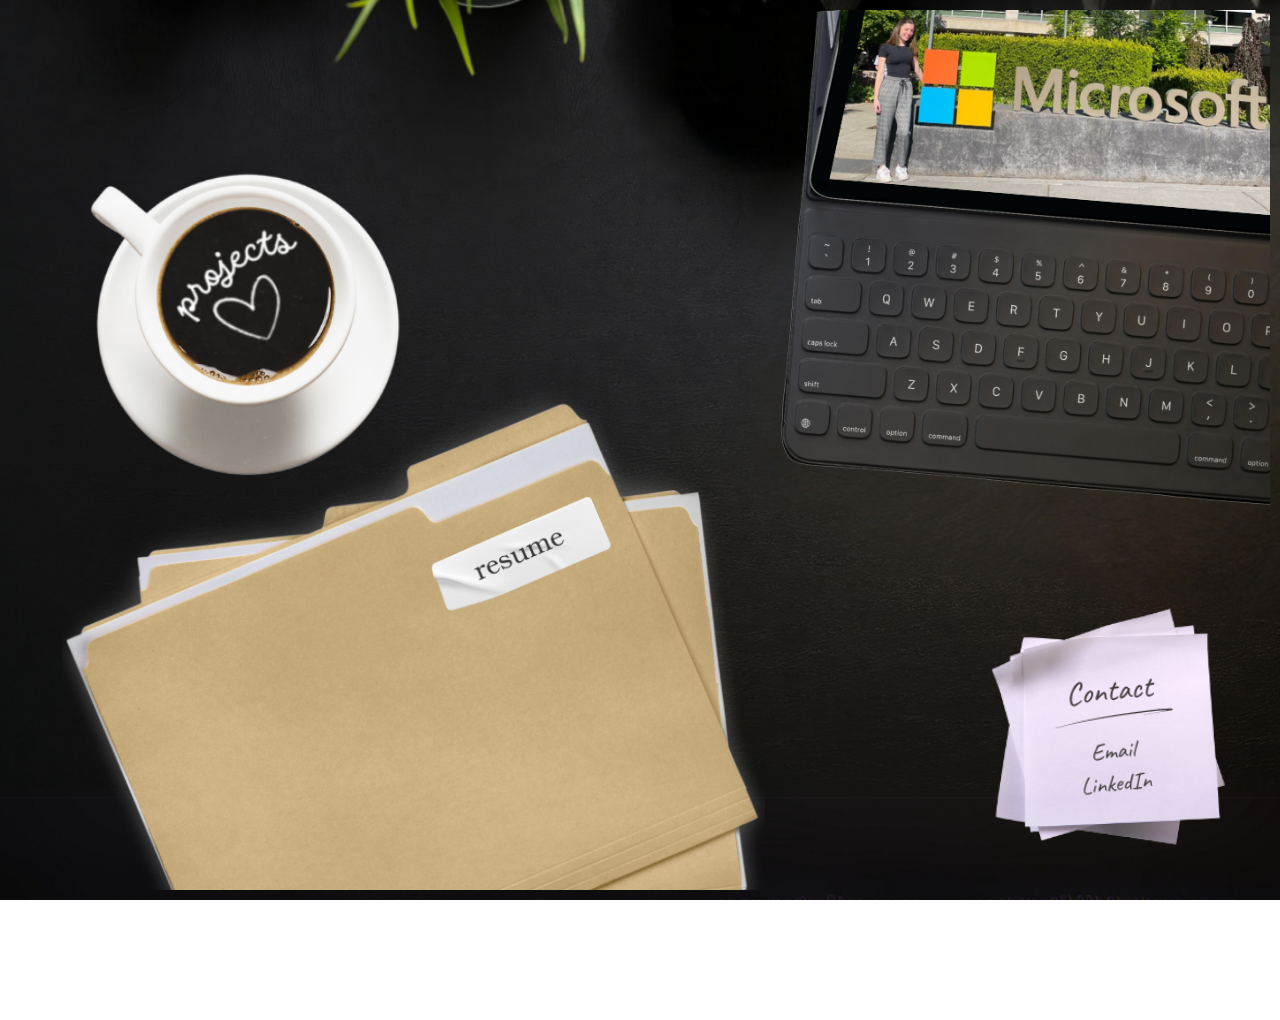
<file: index.html>
<!DOCTYPE html>
<html lang="en">
  <head>
    <meta charset="utf-8">
    <title>Yaara Aybar</title>
    <link href="https://fonts.googleapis.com/css?family=Roboto+Condensed:300%7CCinzel+Decorative:700" rel="stylesheet">
    <link rel="stylesheet" href="style.css" />
    <link rel="icon" href="icon.png" type="image/png">
  </head>
  <body class="home-page">
    <div class="image-container">
      <img src="folder.png" alt="Folder" class="responsive-object" id="folder">
      <img src="headline.png" alt="Headline" class="responsive-object" id="headline">
      <img src="tab.png" alt="Tab" class="responsive-object" id="tab">
      <img src="tea.png" alt="Tea" class="responsive-object" id="tea">
      <img src="notes.png" alt="Notes" class="responsive-object" id="notes">
      <div class="hover-layer">
          <img src="hover-image-tea.png" alt="Hover Image" class="hover-image" data-hover-target="hover-image-tea">
          <img src="hover-image-folder.png" alt="Hover Image" class="hover-image" data-hover-target="hover-image-folder">
          <img src="hover-image-notes.png" alt="Hover Image" class="hover-image" data-hover-target="hover-image-notes">
          <img src="hover-image-tab.png" alt="Hover Image" class="hover-image" data-hover-target="hover-image-tab">
      </div>
    </div>
    <map name="image-map" id="image-map">
      <area shape="circle" data-coords="200,330,80" alt="tea" href="projects.html" class="hover-area" data-hover-target="hover-image-tea" id="projects-map">
      <area shape="rect" data-coords="600,660,730,720" alt="folder" href="resume.html" class="hover-area" data-hover-target="hover-image-folder" id="folder-map">
      <area shape="rect" data-coords="1150,0,1800,350" alt="tablet" href="about.html" class="hover-area" data-hover-target="hover-image-tab" id="about-map">
      <area shape="rect" data-coords="1140,950,1180,975" alt="email" href="mailto:yaara.aybar@outlook.com" class="hover-area" data-hover-target="hover-image-notes" id="email-map">
      <area shape="rect" data-coords="1130,990,1200,1020" alt="LinkedIn" href="https://linkedin.com/in/yaara-aybar" class="hover-area" data-hover-target="hover-image-notes" id="linkedin-map">
    </map>  
    <script src="script.js"></script>
  </body>
</html>
</file>
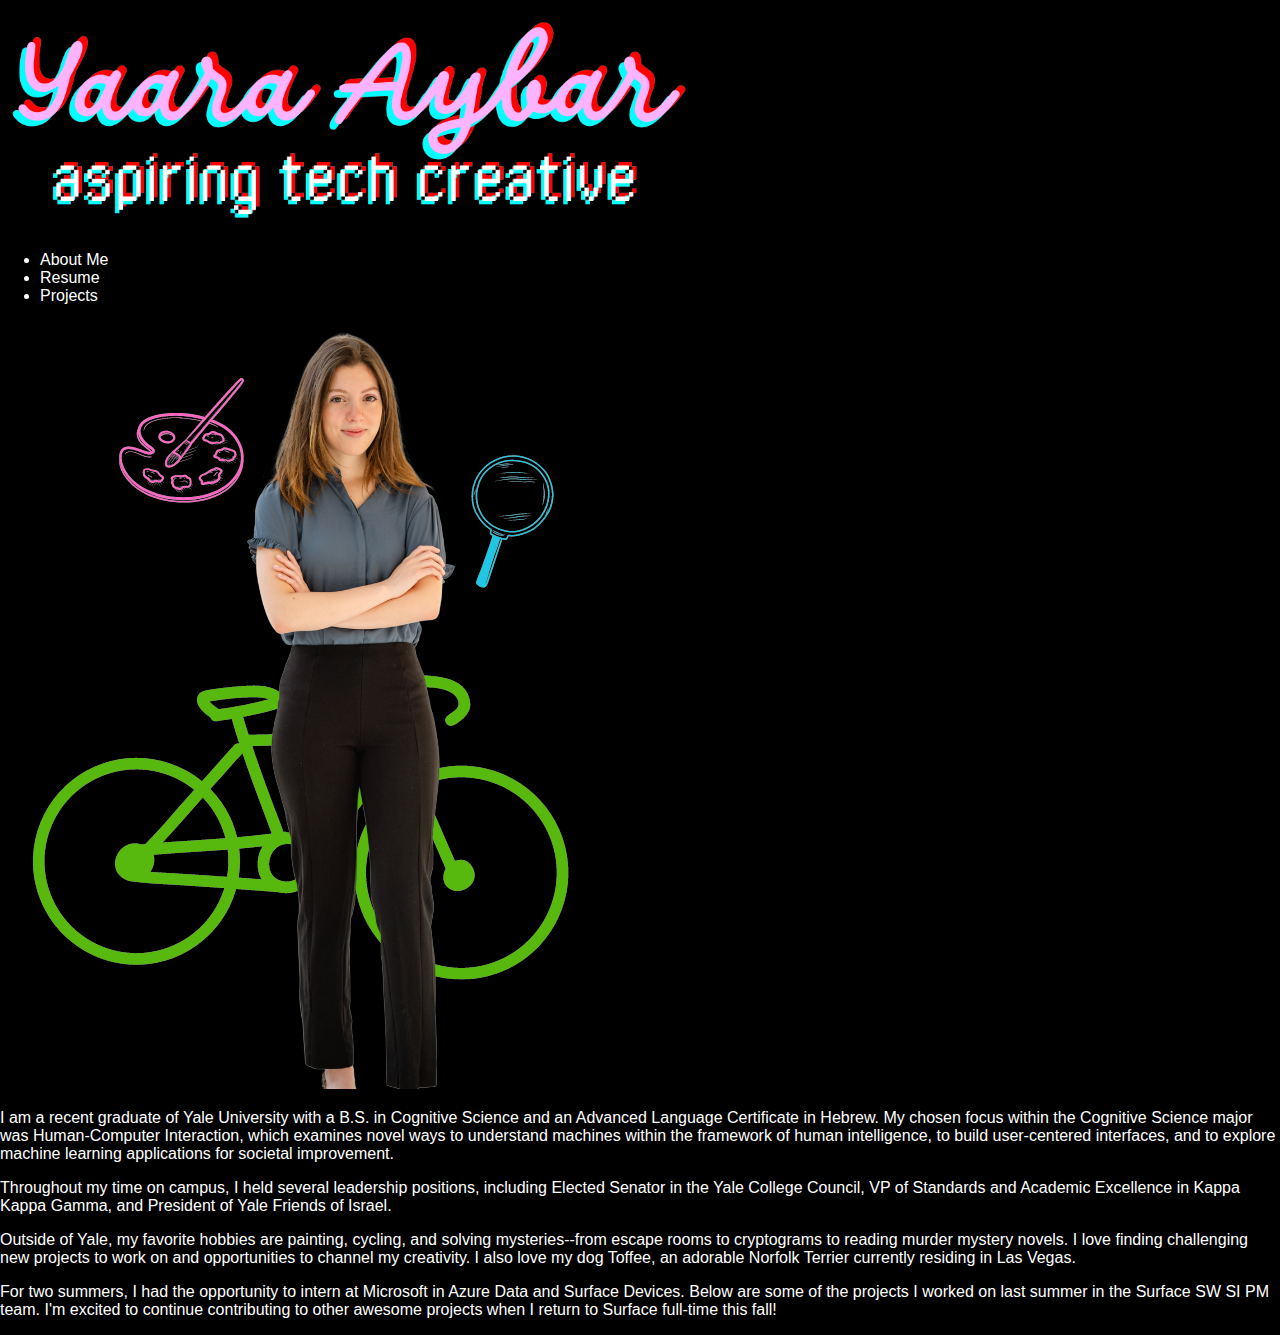
<file: about.html>
<!DOCTYPE html>
<html lang="en">
    <head>
        <title>About Me</title>
        <link rel="stylesheet" href="style.css" />
        <link rel="icon" href="icon.png" type="image/png">
    </head>

    <header>
        <h1><a href="index.html"><img src="headline.png" style="height: 200px;"></a></h1>
      </header>

    <body>
        <nav class="menu">
            <ul>
              <li><a href="about.html">About Me</a></li>
              <li><a href="resume.html">Resume</a></li>
              <li><a href="projects.html">Projects</a></li>
            </ul>
        </nav>

        <div class="profile-container">
            <img src="me.png" alt="Yaara_Aybar_Headshot">
            <div>
                <p>I am a recent graduate of Yale University with a B.S. in Cognitive Science and an Advanced Language Certificate in Hebrew. My chosen focus within the Cognitive Science major was Human-Computer Interaction, which examines novel ways to understand machines within the framework of human intelligence, to build user-centered interfaces, and to explore machine learning applications for societal improvement.</p>
                <p>Throughout my time on campus, I held several leadership positions, including Elected Senator in the Yale College Council, VP of Standards and Academic Excellence in Kappa Kappa Gamma, and President of Yale Friends of Israel. </p>
                <p>Outside of Yale, my favorite hobbies are painting, cycling, and solving mysteries--from escape rooms to cryptograms to reading murder mystery novels. I love finding challenging new projects to work on and opportunities to channel my creativity. I also love my dog Toffee, an adorable Norfolk Terrier currently residing in Las Vegas.</p>
            </div>
        </div>

        <div class="profile-container">
            <p>For two summers, I had the opportunity to intern at Microsoft in Azure Data and Surface Devices.
                Below are some of the projects I worked on last summer in the Surface SW SI PM team. I'm excited to continue contributing to other awesome projects when I return to Surface full-time this fall!</p>
        </div>
    </body>
</html>
</file>
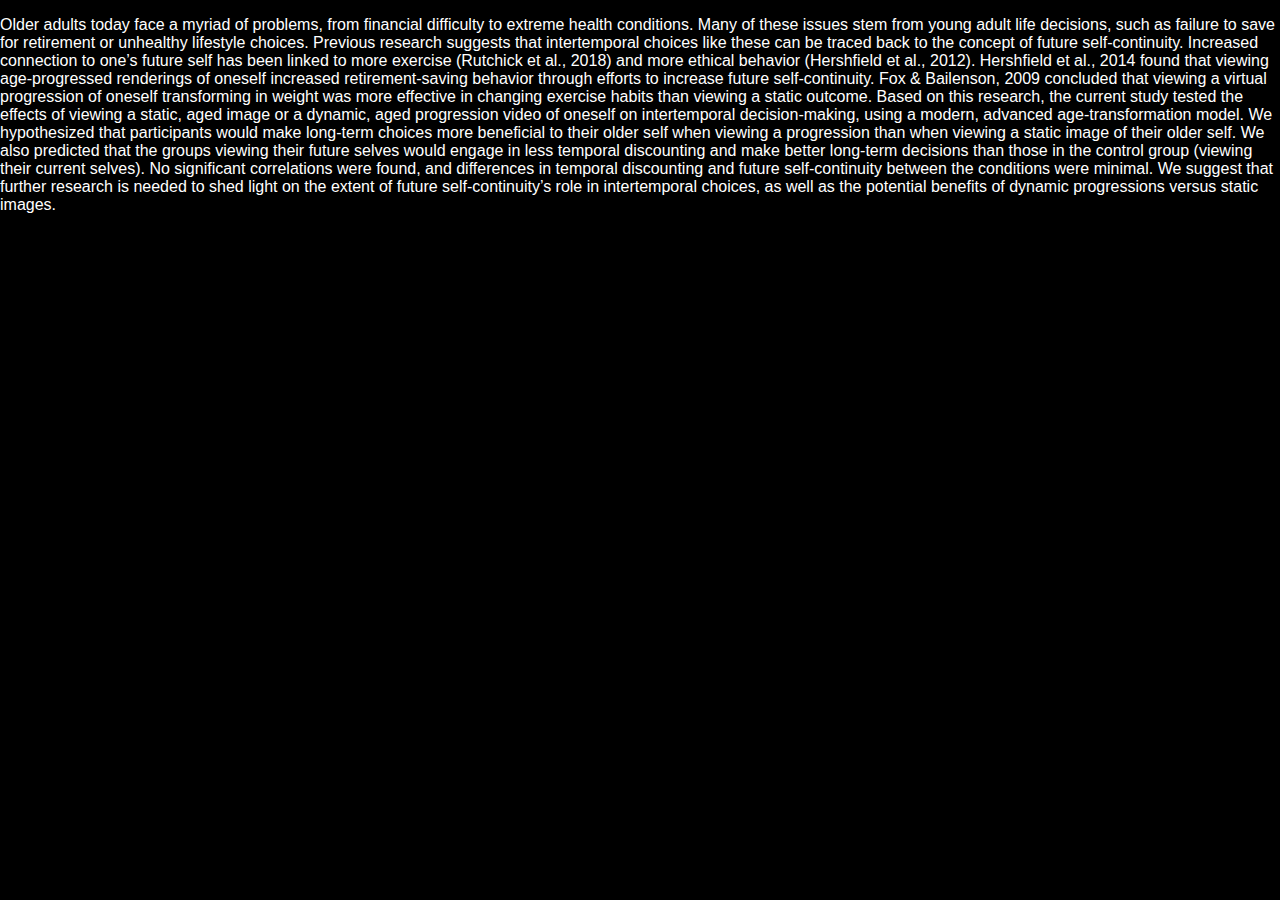
<file: abstract.html>
<!DOCTYPE html>
<html lang="en">
    <link rel="stylesheet" href="style.css" />
    <p>Older adults today face a myriad of problems, from financial difficulty to extreme health conditions. Many of these issues stem from young adult life decisions, such as failure to save for retirement or unhealthy lifestyle choices. Previous research suggests that intertemporal choices like these can be traced back to the concept of future self-continuity. Increased connection to one’s future self has been linked to more exercise (Rutchick et al., 2018) and more ethical behavior (Hershfield et al., 2012). Hershfield et al., 2014 found that viewing age-progressed renderings of oneself increased retirement-saving behavior through efforts to increase future self-continuity. Fox & Bailenson, 2009 concluded that viewing a virtual progression of oneself transforming in weight was more effective in changing exercise habits than viewing a static outcome. Based on this research, the current study tested the effects of viewing a static, aged image or a dynamic, aged progression video of oneself on intertemporal decision-making, using a modern, advanced age-transformation model. We hypothesized that participants would make long-term choices more beneficial to their older self when viewing a progression than when viewing a static image of their older self. We also predicted that the groups viewing their future selves would engage in less temporal discounting and make better long-term decisions than those in the control group (viewing their current selves). No significant correlations were found, and differences in temporal discounting and future self-continuity between the conditions were minimal. We suggest that further research is needed to shed light on the extent of future self-continuity’s role in intertemporal choices, as well as the potential benefits of dynamic progressions versus static images.</p>
</html>
</file>
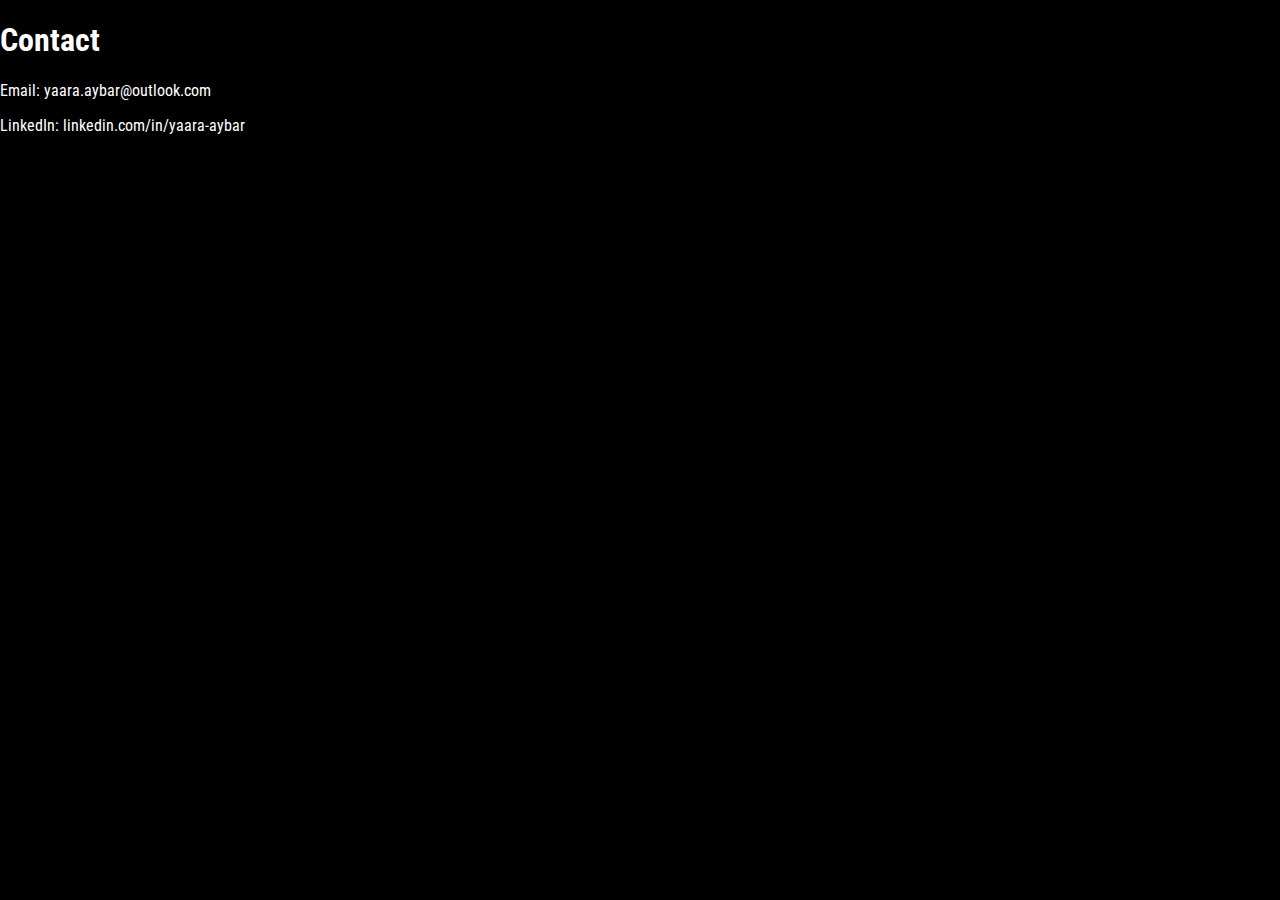
<file: contact.html>
<!DOCTYPE html>
<html lang="en">
  <head>
    <meta charset="utf-8">
    <title>Contact</title>
    <link href="https://fonts.googleapis.com/css?family=Roboto+Condensed:300%7CCinzel+Decorative:700" rel="stylesheet">
    <link rel="stylesheet" href="style.css" />
    <!-- <script src="https://cdnjs.cloudflare.com/ajax/libs/html5shiv/3.7.3/html5shiv.js"></script> -->
  </head>

  <header>
    <h1>Contact</h1>
  </header>

  <body>
    <p>Email: <a href="mailto:yaara.aybar@outlook.com">yaara.aybar@outlook.com</a></p>
    <p>LinkedIn: <a href="https://www.linkedin.com/in/yaara-aybar" target="_blank">linkedin.com/in/yaara-aybar</a></p>
  </body>
</file>
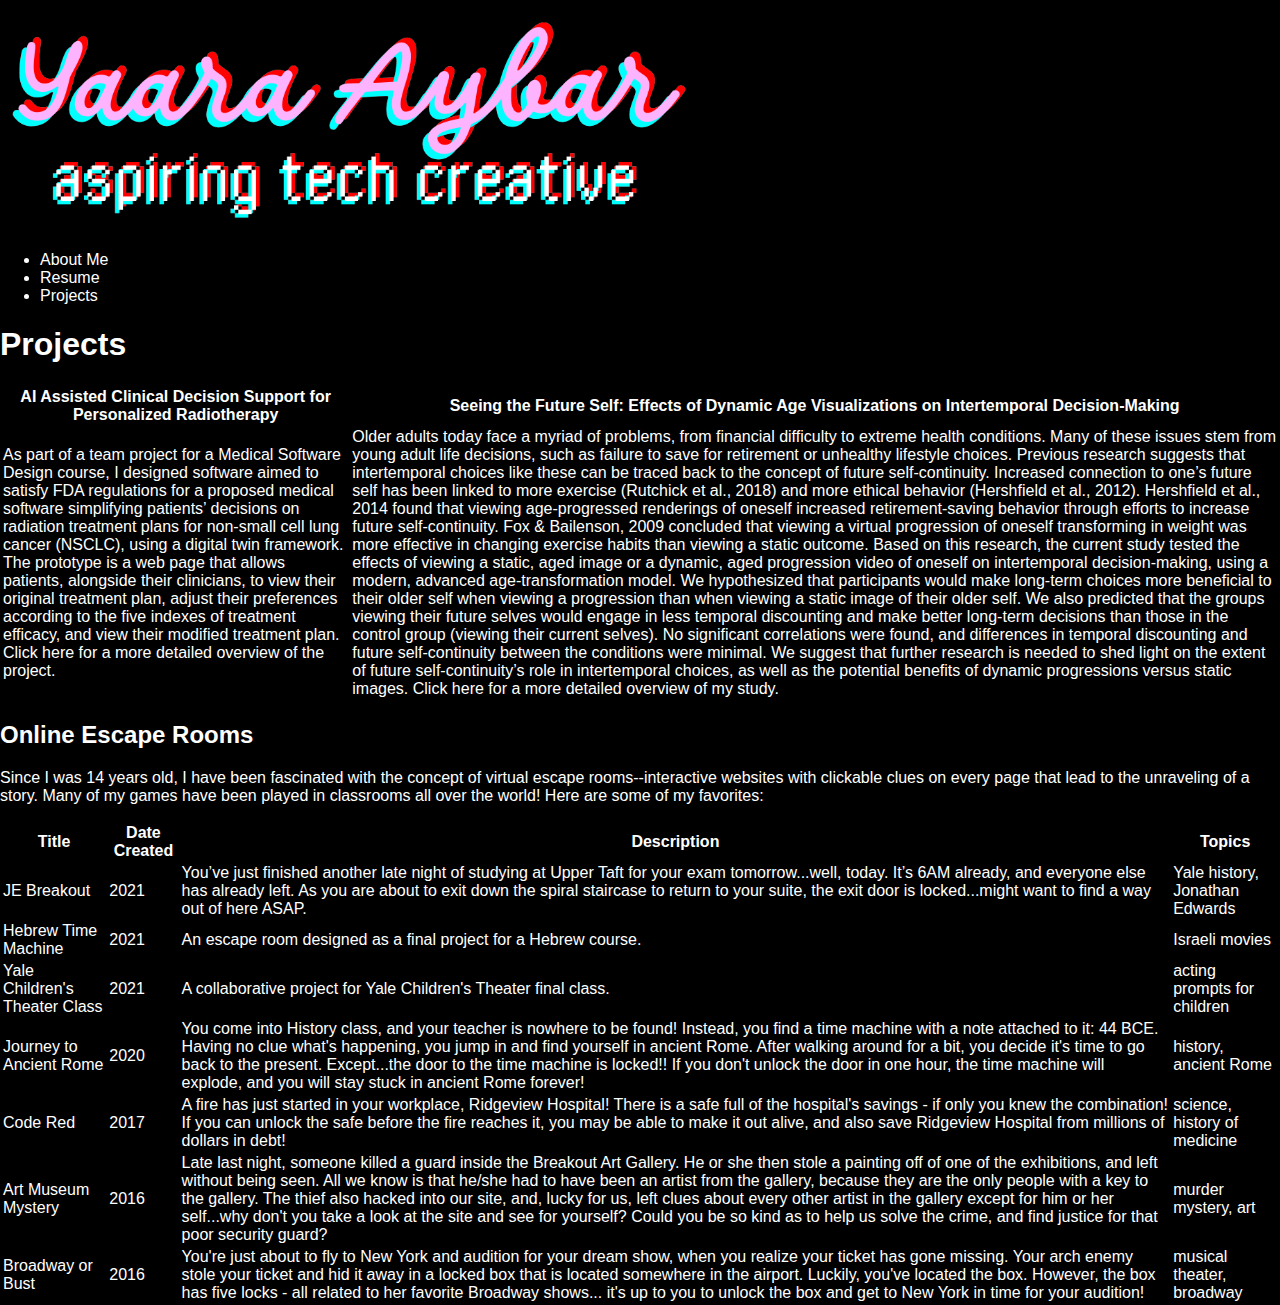
<file: projects.html>
<!DOCTYPE html>
<html lang="en">
    <link rel="stylesheet" href="style.css" />
    <link rel="icon" href="icon.png" type="image/png">
    <header>
        <h1><a href="index.html"><img src="headline.png" style="height: 200px;"></a></h1>
      </header>
    
    <nav class="menu">
        <ul>
          <li><a href="about.html">About Me</a></li>
          <li><a href="resume.html">Resume</a></li>
          <li><a href="projects.html">Projects</a></li>
        </ul>
    </nav>
    <h1>Projects</h1>
    <table>
        <thead>
            <tr>
                <th>AI Assisted Clinical Decision Support for Personalized Radiotherapy</th>
                <th>Seeing the Future Self: Effects of Dynamic Age Visualizations on Intertemporal Decision-Making</th>
            </tr>
        </thead>
        <tbody>
            <tr>
                <td>As part of a team project for a Medical Software Design course, I designed software aimed to satisfy FDA regulations for a proposed medical software simplifying patients’ decisions on radiation treatment plans for non-small cell lung cancer (NSCLC), using a digital twin framework.
                    The prototype is a web page that allows patients, alongside their clinicians, to view their original treatment plan, adjust their preferences according to the five indexes of treatment efficacy, and view their modified treatment plan.
                    <a href="https://docs.google.com/presentation/d/1lpOLwUyP3zknxLQeKqBdUJl06ic84OGfqosrTm5ku6o/edit?usp=sharing" target="_blank">Click here for a more detailed overview of the project.</a></td>
                <td>Older adults today face a myriad of problems, from financial difficulty to extreme health conditions. Many of these issues stem from young adult life decisions, such as failure to save for retirement or unhealthy lifestyle choices. Previous research suggests that intertemporal choices like these can be traced back to the concept of future self-continuity. Increased connection to one’s future self has been linked to more exercise (Rutchick et al., 2018) and more ethical behavior (Hershfield et al., 2012). Hershfield et al., 2014 found that viewing age-progressed renderings of oneself increased retirement-saving behavior through efforts to increase future self-continuity. Fox & Bailenson, 2009 concluded that viewing a virtual progression of oneself transforming in weight was more effective in changing exercise habits than viewing a static outcome. Based on this research, the current study tested the effects of viewing a static, aged image or a dynamic, aged progression video of oneself on intertemporal decision-making, using a modern, advanced age-transformation model. We hypothesized that participants would make long-term choices more beneficial to their older self when viewing a progression than when viewing a static image of their older self. We also predicted that the groups viewing their future selves would engage in less temporal discounting and make better long-term decisions than those in the control group (viewing their current selves). No significant correlations were found, and differences in temporal discounting and future self-continuity between the conditions were minimal. We suggest that further research is needed to shed light on the extent of future self-continuity’s role in intertemporal choices, as well as the potential benefits of dynamic progressions versus static images.
                        <a href="https://docs.google.com/presentation/d/1TTmz_dW8kyQy_YCWJKrYVp8R8Xlas829NkOfk3WkGYE/edit?usp=sharing" target="_blank">Click here for a more detailed overview of my study.</a></td>
                    </td>
    
            </tr>
        </tbody>
    </table>

   
    
    <h2>Online Escape Rooms</h2>
    <p>Since I was 14 years old, I have been fascinated with the concept of virtual escape rooms--interactive websites with clickable clues on every page that lead to the unraveling of a story.
        Many of my games have been played in classrooms all over the world! Here are some of my favorites:
    </p>
    <table>
        <thead>
            <tr>
                <th>Title</th>
                <th>Date Created</th>
                <th>Description</th>
                <th>Topics</th>
            </tr>
        </thead>
        <tbody>
            <tr>
                <td><a href="https://sites.google.com/yale.edu/je-breakout?usp=sharing" target="_blank">JE Breakout</a></td>
                <td>2021</td>
                <td>You’ve just finished another late night of studying at Upper Taft for your exam tomorrow...well, today.
                    It’s 6AM already, and everyone else has already left. As you are about to exit down the spiral staircase
                     to return to your suite, the exit door is locked...might want to find a way out of here ASAP.</td>
                <td>Yale history, Jonathan Edwards </td>
            </tr>
            <tr>
                <td><a href="https://sites.google.com/yale.edu/hebrew-final?usp=sharing" target="_blank">Hebrew Time Machine</a></td>
                <td>2021</td>
                <td>An escape room designed as a final project for a Hebrew course.</td>
                <td> Israeli movies </td>
            </tr>
            <tr>
                <td><a href="https://sites.google.com/yale.edu/yctfinalclass?usp=sharing" target="_blank">Yale Children's Theater Class</a></td>
                <td>2021</td>
                <td>A collaborative project for Yale Children's Theater final class.</td>
                <td> acting prompts for children </td>
            </tr>
            <tr>
                <td><a href="https://sites.google.com/view/ancient-rome-game" target="_blank">Journey to Ancient Rome</a></td>
                <td>2020</td>
                <td>You come into History class, and your teacher is nowhere to be found! Instead, you find a time machine with a 
                    note attached to it: 44 BCE. Having no clue what's happening, you jump in and find yourself in ancient Rome. 
                    After walking around for a bit, you decide it's time to go back to the present. Except...the door to the time 
                    machine is locked!! If you don't unlock the door in one hour, the time machine will explode, and you will stay 
                    stuck in ancient Rome forever!</td>
                <td>history, ancient Rome</td>
            </tr>
            <tr>
                <td><a href="https://sites.google.com/view/digital-breakout-code-red?usp=sharing" target="_blank">Code Red</a></td>
                <td>2017</td>
                <td> A fire has just started in your workplace, Ridgeview Hospital! There is a safe full of the hospital's savings
                     - if only you knew the combination! If you can unlock the safe before the fire reaches it, you may be able to 
                     make it out alive, and also save Ridgeview Hospital from millions of dollars in debt!</td>
                <td> science, history of medicine </td>
            </tr>
            <tr>
                <td><a href="https://sites.google.com/site/artmysteryclues?usp=sharing" target="_blank">Art Museum Mystery</a></td>
                <td>2016</td>
                <td>Late last night, someone killed a guard inside the Breakout Art Gallery. He or she then stole a painting
                    off of one of the exhibitions, and left without being seen. All we know is that he/she had to have been
                    an artist from the gallery, because they are the only people with a key to the gallery. The thief also
                    hacked into our site, and, lucky for us, left clues about every other artist in the gallery except for
                    him or her self...why don't you take a look at the site and see for yourself? Could you be so kind as
                    to help us solve the crime, and find justice for that poor security guard?</td>
                <td>murder mystery, art</td>
            </tr>
            <tr>
                <td><a href="https://sites.google.com/site/breakoutboxwoohoo" target="_blank">Broadway or Bust</a></td>
                <td>2016</td>
                <td>You're just about to fly to New York and audition for your dream show, when you realize your ticket has gone missing. 
                    Your arch enemy stole your ticket and hid it away in a locked box that is located somewhere in the airport. 
                    Luckily, you've located the box. However, the box has five locks - all related to her favorite Broadway shows...
                     it's up to you to unlock the box and get to New York in time for your audition!</td>
                <td> musical theater, broadway </td>
            </tr>
        </tbody>
    </table>
</html>
</file>
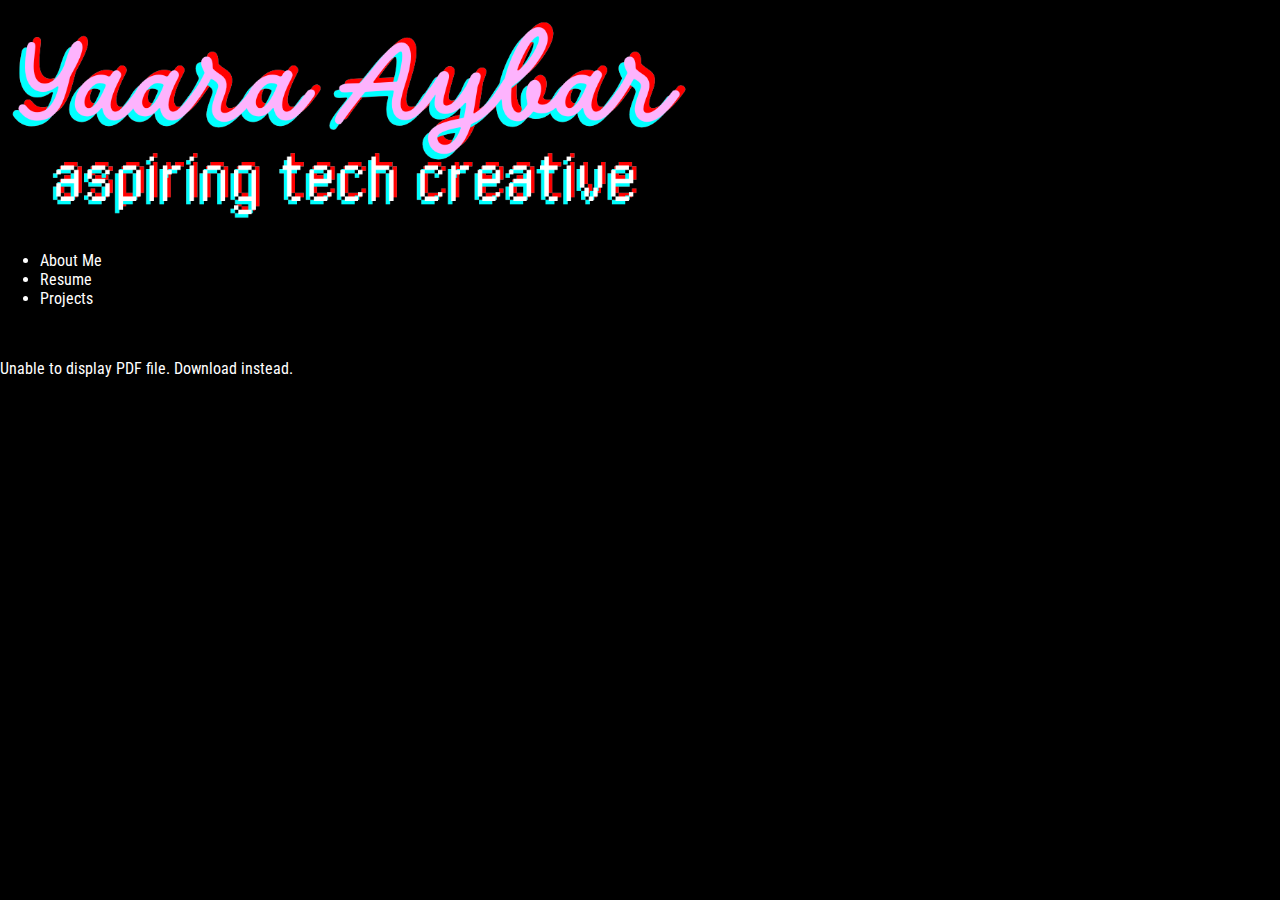
<file: resume.html>
<!DOCTYPE html>
<html lang="en">
  <head>
    <meta charset="utf-8">
    <title>Resume</title>
    <link href="https://fonts.googleapis.com/css?family=Roboto+Condensed:300%7CCinzel+Decorative:700" rel="stylesheet">
    <link rel="stylesheet" href="style.css" />
    <link rel="icon" href="icon.png" type="image/png">
    <!-- <script src="https://cdnjs.cloudflare.com/ajax/libs/html5shiv/3.7.3/html5shiv.js"></script> -->
  </head>

  <header>
    <h1><a href="index.html"><img src="headline.png" style="height: 200px;"></a></h1>
  </header>

  <body>
    <nav class="menu">
        <ul>
          <li><a href="about.html">About Me</a></li>
          <li><a href="resume.html">Resume</a></li>
          <li><a href="projects.html">Projects</a></li>
        </ul>
    </nav>
    <br>
    <object data="resume_6.3.24.pdf" type="application/pdf" width="100%" height="1200px">
        <p>Unable to display PDF file. <a href="resume_6.3.24.pdf">Download</a> instead.</p>
      </object>
  </body>
</file>
<file: style.css>
/* General styles for all pages */
body {
  background-color: black;
  color: white;
  font-family: Arial, sans-serif;
  margin: 0;
  padding: 0;
}


#menu {
  background-color: rgba(0, 0, 0, 0.8);
  display: flex;
  justify-content: space-around;
  align-items: center;
  height: 50px;
  width: 100%;
  position: fixed;
  top: 0;
  left: 0;
  z-index: 1000; /* Ensure the menu is on top */
}

#menu a {
  color: white;
  padding: 10px 20px;
  text-decoration: none;
  transition: background-color 0.2s;
}

#menu a:hover {
  background-color: rgba(255, 255, 255, 0.1);
  border-radius: 5px;
}

a {
  color: white;
  text-decoration: none;
}

a:hover {
  text-decoration: underline;
}

/* Specific styles for elements */
#folder, #tab, #tea, #headline, #notes {
  padding: 10px;
  border-radius: 5px;
  transition: transform 0.2s;
}

#folder:hover, #tab:hover, #tea:hover, #headline:hover, #notes:hover {
  transform: scale(1.05);
}

/* Styles for the notes element */
#notes {
  right: 50px;
  position: fixed;
}

/* Media queries for responsive design */
/* @media (max-width: 900px) {
    #headline {
      top: 400px;
      left: 170px;
      display: flex;
      justify-content: center;
      align-items: center;
      width: 50%;
      position: fixed;
    }
  }

  @media (min-width: 1200px) {
    #headline {
      top: 200px;
      left: 300px;
      display: flex;
      justify-content: center;
      width: 30%;
    }
  } */

/* Hover layer styles */
.hover-layer {
  position: absolute;
  top: 0;
  left: 0;
  width: 100%;
  height: 100%;
  pointer-events: none; /* Ensure it doesn't interfere with the image map */
}

.hover-image {
  display: none;
  position: absolute;
}

body.home-page {
  margin: 0;
  font-family: 'Roboto Condensed', sans-serif;
  background: url('blank-desk.png') no-repeat center center fixed;
  background-size: cover;
  overflow: hidden; /* Prevent scrolling on the index.html page */
}

body {
  margin: 0;
  font-family: 'Roboto Condensed', sans-serif;
}

.image-container {
  position: relative;
  width: 100%;
  max-width: 1800px; /* Ensure the container does not exceed the original image size */
  height: 1020px; /* Set the height to match the original image height */
  margin: 0 auto; /* Center the container */
}

.responsive-object {
  position: absolute;
  transition: transform 0.2s; /* Smooth transition for hover effect */
}

.responsive-object:hover {
  transform: scale(1.1); /* Slightly enlarge on hover */
}

#tab {
  top: 0;
  right: 0;
  position: fixed; /* Position the tab image relative to the window */
}

#folder {
  bottom: 0;
  position: fixed; /* Position the folder image relative to the window */
}

#notes {
  right: 30;
  position: fixed;
}

.hover-layer {
  position: absolute;
  top: 0;
  left: 0;
  width: 100%;
  height: 100%;
  pointer-events: none; /* Ensure it doesn't interfere with the image map */
}

.hover-image {
  display: none;
  position: absolute;
}

.hover-area:hover + .hover-layer .hover-image[data-hover-target="hover-image-tea"] {
  display: block;
}

.hover-area:hover + .hover-layer .hover-image[data-hover-target="hover-image-folder"] {
  display: block;
}

.hover-area:hover + .hover-layer .hover-image[data-hover-target="hover-image-tab"] {
  display: block;
}

.hover-area:hover + .hover-layer .hover-image[data-hover-target="hover-image-notes"] {
  display: block;
}

footer {
  margin-top: 20px;
  padding: 20px;
}
</file>
